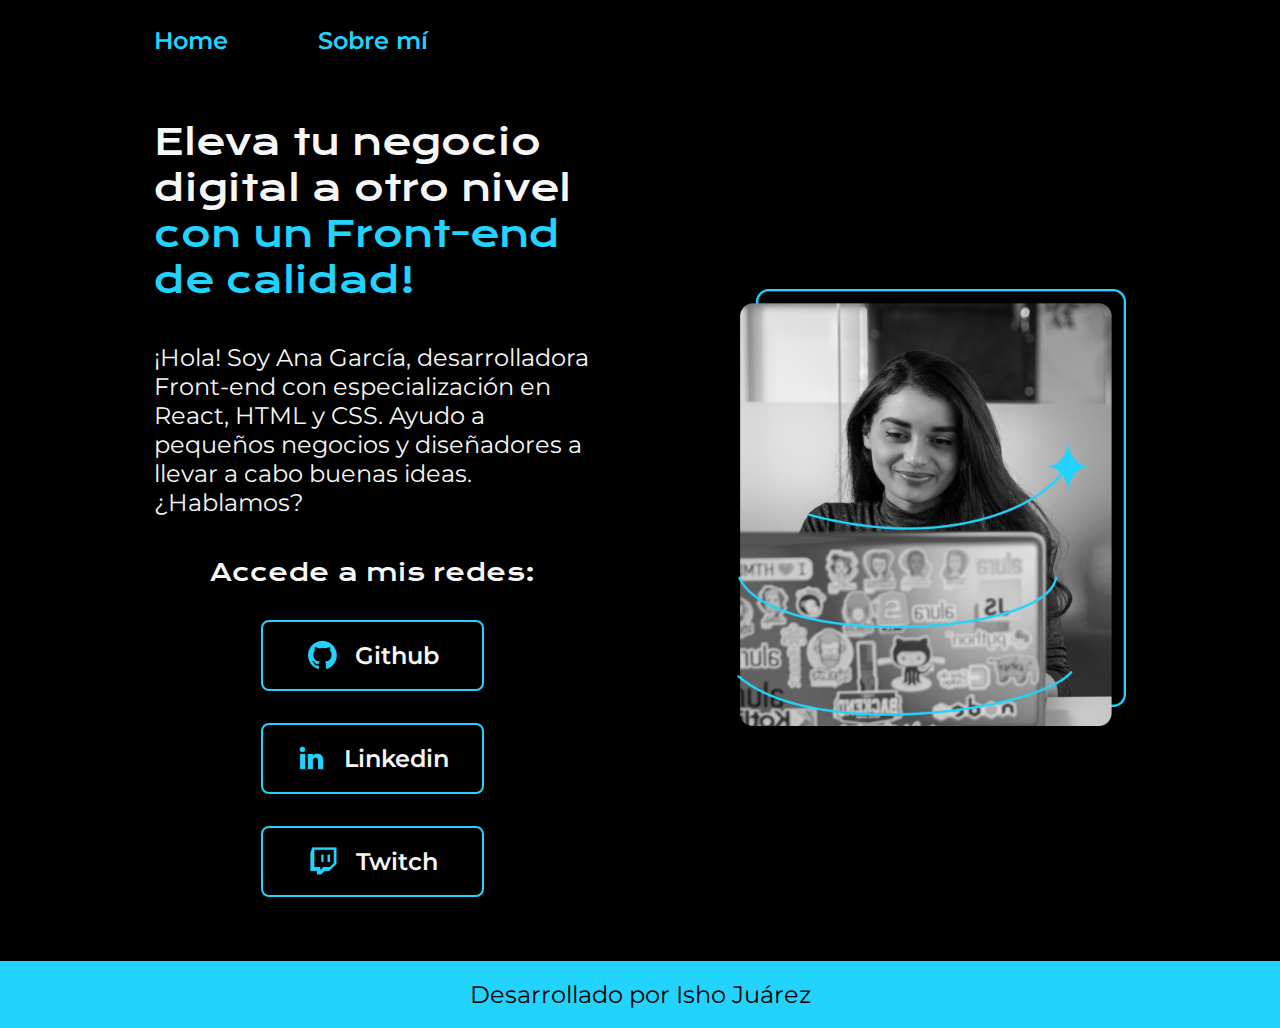
<file: index.html>
<!DOCTYPE html>
<html lang="es-arg">
<head>
    <meta charset="UTF-8">
    <meta name="viewport" content="width=device-width, initial-scale=1.0">
    <title>Portafolio</title>
    <link rel="stylesheet" href="./styles/style.css">
</head>
<body>
    <header class="header">
        <nav class="menuSuperior">
            <a class="enlaceHeader" href="index.html">Home</a>
            <a class="enlaceHeader" href="about.html">Sobre mí</a>
        </nav>
    </header>
    <main class="presentacion">
        <section class="presentacion_contenido">
            <h1 class="titulo">Eleva tu negocio digital a otro nivel <strong>con un Front-end de calidad!</strong></h1>
            <p class="parrafo">¡Hola! Soy Ana García, desarrolladora Front-end
                con especialización en React, HTML y CSS.
                Ayudo a pequeños negocios y diseñadores
                a llevar a cabo buenas ideas. ¿Hablamos?
            </p>
            <div class="links">
                <h2 class="accedeRedes">Accede a mis redes:</h2>
                <a class="enlace" href="https://www.github.com/"><img src="./assets/github.png">Github</a>
                <a class="enlace" href="https://www.linkedin.com/"><img src="./assets/linkedin.png">Linkedin</a>
                <a class="enlace" href="https://www.twitch.tv/"><img src="./assets/twitch.png">Twitch</a>
            </div>
        </section>
        <img src="./assets/anagarcia.png" class="anaGarciaImg" alt="Imagen de Ana García trabajando. Es una mujer latina de pelo negro, y en primer plano hay una laptop cubierta de stickers.">
    </main>
    <footer class="footer">
        <p>Desarrollado por Isho Juárez</p>
    </footer>
</body>
</html>
</file>
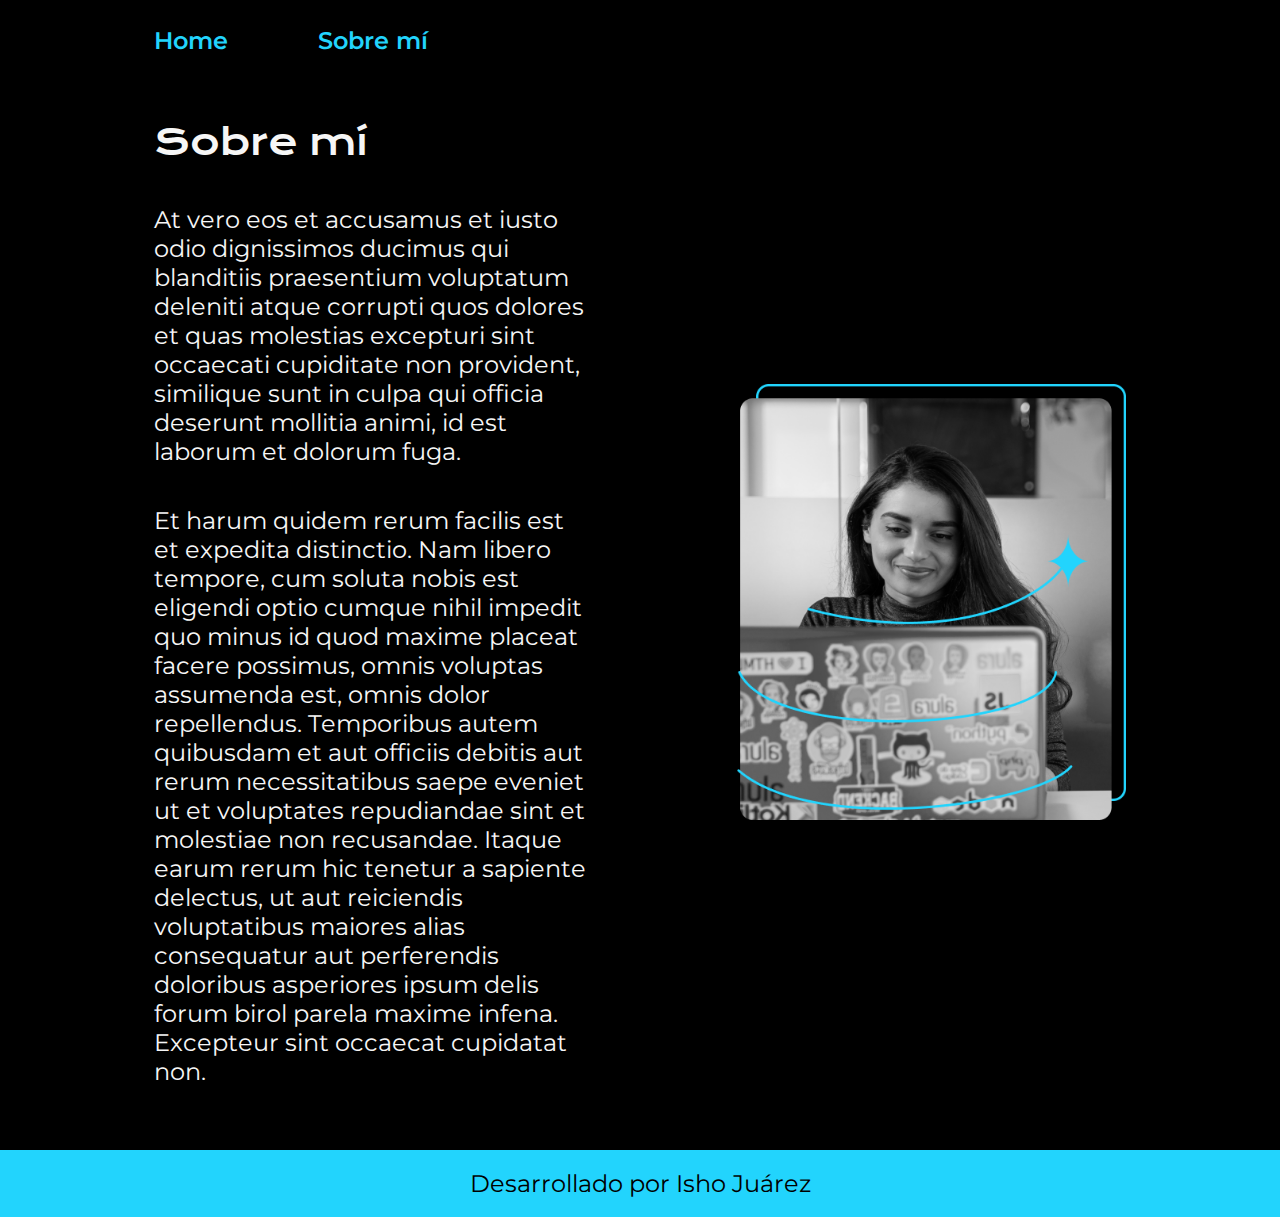
<file: about.html>
<!DOCTYPE html>
<html lang="es-arg">
<head>
    <meta charset="UTF-8">
    <meta name="viewport" content="width=device-width, initial-scale=1.0">
    <title>Sobre mi</title>
    <link rel="stylesheet" href="./styles/style.css">
</head>
<body>
    <header class="header">
        <nav class="menuSuperior">
            <a class="enlaceHeader" href="index.html">Home</a>
            <a class="enlaceHeader" href="about.html">Sobre mí</a>
        </nav>
    </header>
    <main class="presentacion">
        <section class="presentacion_contenido">
            <h1 class="titulo">Sobre mí</strong></h1>
            <p class="parrafo">At vero eos et accusamus et iusto odio dignissimos ducimus qui blanditiis
                 praesentium voluptatum deleniti atque corrupti quos dolores et quas molestias excepturi 
                 sint occaecati cupiditate non provident, similique sunt in culpa qui officia deserunt mollitia animi, 
                 id est laborum et dolorum fuga.
            </p>
            <p class="parrafo">
                Et harum quidem rerum facilis est et expedita distinctio. Nam libero tempore, cum soluta nobis
                 est eligendi optio cumque nihil impedit quo minus id quod maxime placeat facere possimus, omnis
                  voluptas assumenda est, omnis dolor repellendus. Temporibus autem quibusdam et aut officiis debitis
                   aut rerum necessitatibus saepe eveniet ut et voluptates repudiandae sint et molestiae non recusandae.
                    Itaque earum rerum hic tenetur a sapiente delectus, ut aut reiciendis voluptatibus maiores alias
                     consequatur aut perferendis doloribus asperiores ipsum delis forum birol parela maxime infena.
                      Excepteur sint occaecat cupidatat non.
            </p>
        </section>
        <img src="./assets/anagarcia.png" class="anaGarciaImg" alt="Imagen de Ana García trabajando. Es una mujer latina de pelo negro, y en primer plano hay una laptop cubierta de stickers.">
    </main>
    <footer class="footer">
        <p>Desarrollado por Isho Juárez</p>
    </footer>
</body>
</html>
</file>
<file: styles/style.css>
@import url('https://fonts.googleapis.com/css2?family=Krona+One&family=Montserrat:ital,wght@0,100..900;1,100..900&display=swap');

:root{
    --color-fondo:#000000;
    --color-texto:#F6F6F6;
    --color-texto-enfasis:#22D4FD;
    --color-enlace-hover:#94ebff;
    --color-boton-hover:#272727;

    --fuente-parrafo:"Montserrat", sans-serif;
    --fuente-titulo:"Krona One", sans-serif;
}


*{
    padding: 0%;
    margin:0%
}

html{
    font-size: 12px;
}

body {
    background-color: var(--color-fondo);
    color:var(--color-texto);
    box-sizing: border-box;
}

.header{
    padding: 2% 0% 0% 12%;
}

.menuSuperior{
    display:flex;
    gap:8%;
}

.enlaceHeader{
    color:var(--color-texto-enfasis);
    font-size: 2rem;
    font-weight: 600;
    font-family: var(--fuente-parrafo);
    text-decoration: none;
    
   
}

.enlaceheader:hover{
    color:var(--color-enlace-hover);
}

strong{
    color:var(--color-texto-enfasis);
}

.anaGarciaImg{
    display:block;
    width: 40%;
    
        
}

.presentacion{
    display: flex;
    align-items: center;
    padding: 5% 12%;
    justify-content: space-between;
    gap:15%;
    
}

.presentacion_contenido{
    box-sizing: border-box;
    width:50%;
    display:flex;
    flex-direction: column;
    display: flex;
    gap: 40px;
}

.titulo{
    font-size: 3rem;
    font-family: var(--fuente-titulo);
    font-weight: 50;
     

}

.parrafo{
    font-size: 2rem;
    font-family: var(--fuente-parrafo);
    color: var(--color-texto);
        
}

.links{
    display: flex;
    justify-content: space-between;
    flex-direction: column;
    align-items: center;
    gap: 32px;
}

.enlace{
    display: flex;
    width: 50%;
    
    color: var(--color-texto);
    justify-content: center;
    align-items: center;
    padding-top: 4%;
    padding-bottom: 4%;
    border: 2px solid var(--color-texto-enfasis);
    border-radius: 8px;
    font-size: 2rem;
    font-family: var(--fuente-parrafo);
    font-weight: 600;
    text-decoration: none;
    gap: 16px;
}



.accedeRedes{
    font-size: 2rem;
    font-family: var(--fuente-titulo);
    font-weight: 400;
}

.enlace:hover{
    background-color: var(--color-boton-hover);
    
}

.footer{
    background-color: var(--color-texto-enfasis);
    padding: 1.5%;
    font-size: 2rem;
    font-weight: 400;
    font-family: var(--fuente-parrafo);
    color: var(--color-fondo);
    text-align: center;
}

img{
    display:block;
    width: auto;
    
    
}

@media (max-width:1200px){
    .presentacion_contenido{
        width: auto;
    }
    
    .presentacion{
        flex-direction: column-reverse;
        gap:80px;
    }

    .anaGarciaImg{
        display:block;
        width: 80%;
    }

    .header{
        padding: 10%
    }

    .menuSuperior{
        justify-content: center;
    }
}
</file>
